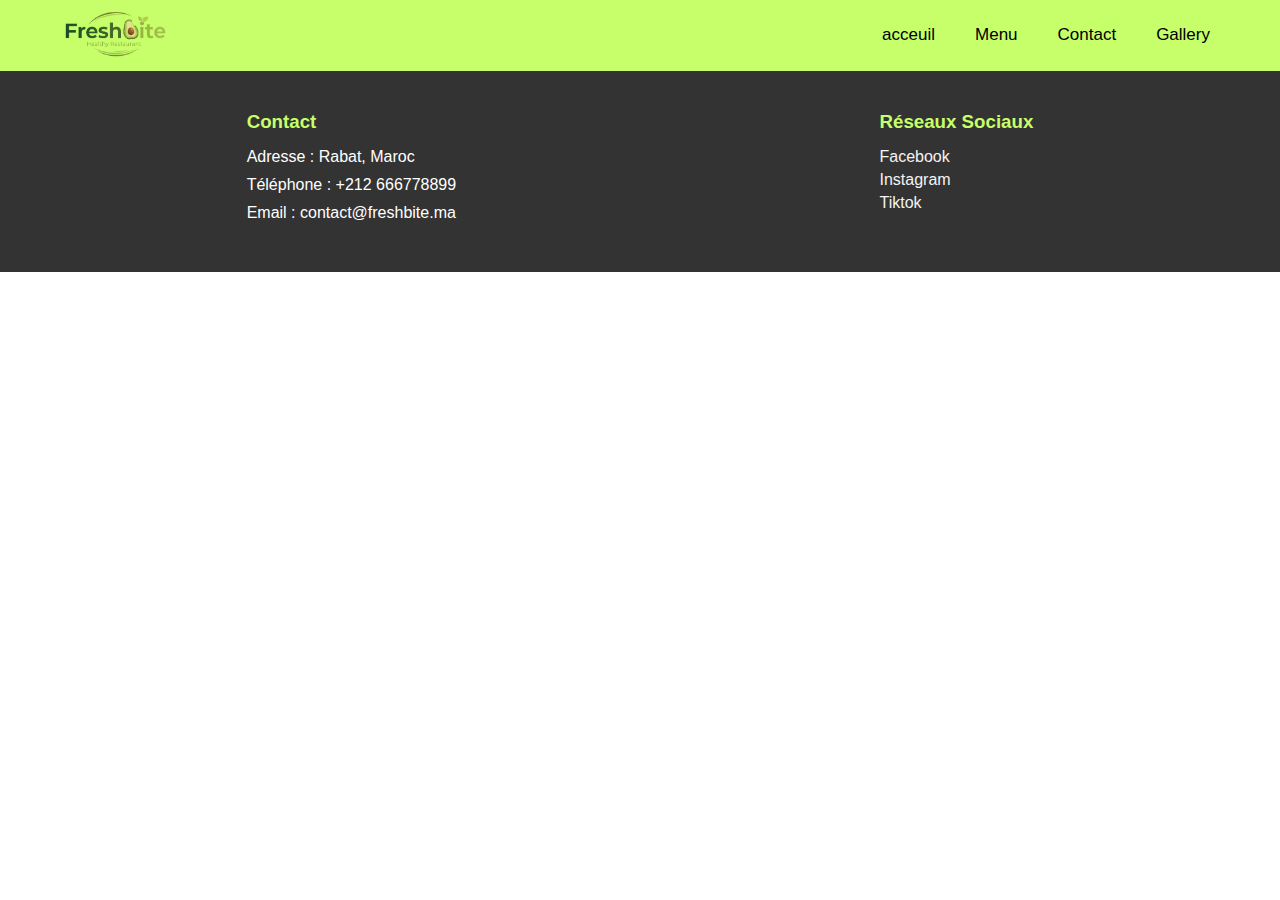
<file: contact.html>
<!DOCTYPE html>
<html lang="en">
<head>
    <meta charset="UTF-8">
    <meta name="viewport" content="width=device-width, initial-scale=1.0">
    <link rel="stylesheet" href="style.css">
    <title>Contact</title>
</head>
<body>
    <nav class="navbar">
    <a href="index.html" class="navbar-brand">
        <img src="images/logo.png" class="logo">
    </a>
    <div class="nav-links">
        <a href="index.html">acceuil</a>
        <a href="menu.html">Menu</a>
        <a href="contact.html">Contact</a>
        <a href="galerie.html">Gallery</a>
        </div>
</nav>



<footer class="footer">
      <div class="footer-info">
        <h3>Contact</h3>
        <p>Adresse : Rabat, Maroc</p>
        <p>Téléphone : +212 666778899</p>
        <p>Email : contact@freshbite.ma</p>
      </div>

      <div class="footer-info">
        <h3>Réseaux Sociaux</h3>
        <a href=""><i class="fa-brands fa-facebook"></i>   Facebook</a>
        <a href=""><i class="fa-brands fa-instagram"></i> Instagram</a>
        <a href=""><i class="fa-brands fa-tiktok"></i> Tiktok</a>
      </div>
    </footer>
    <script src="script.js"></script>
</body>
</html>
</file>
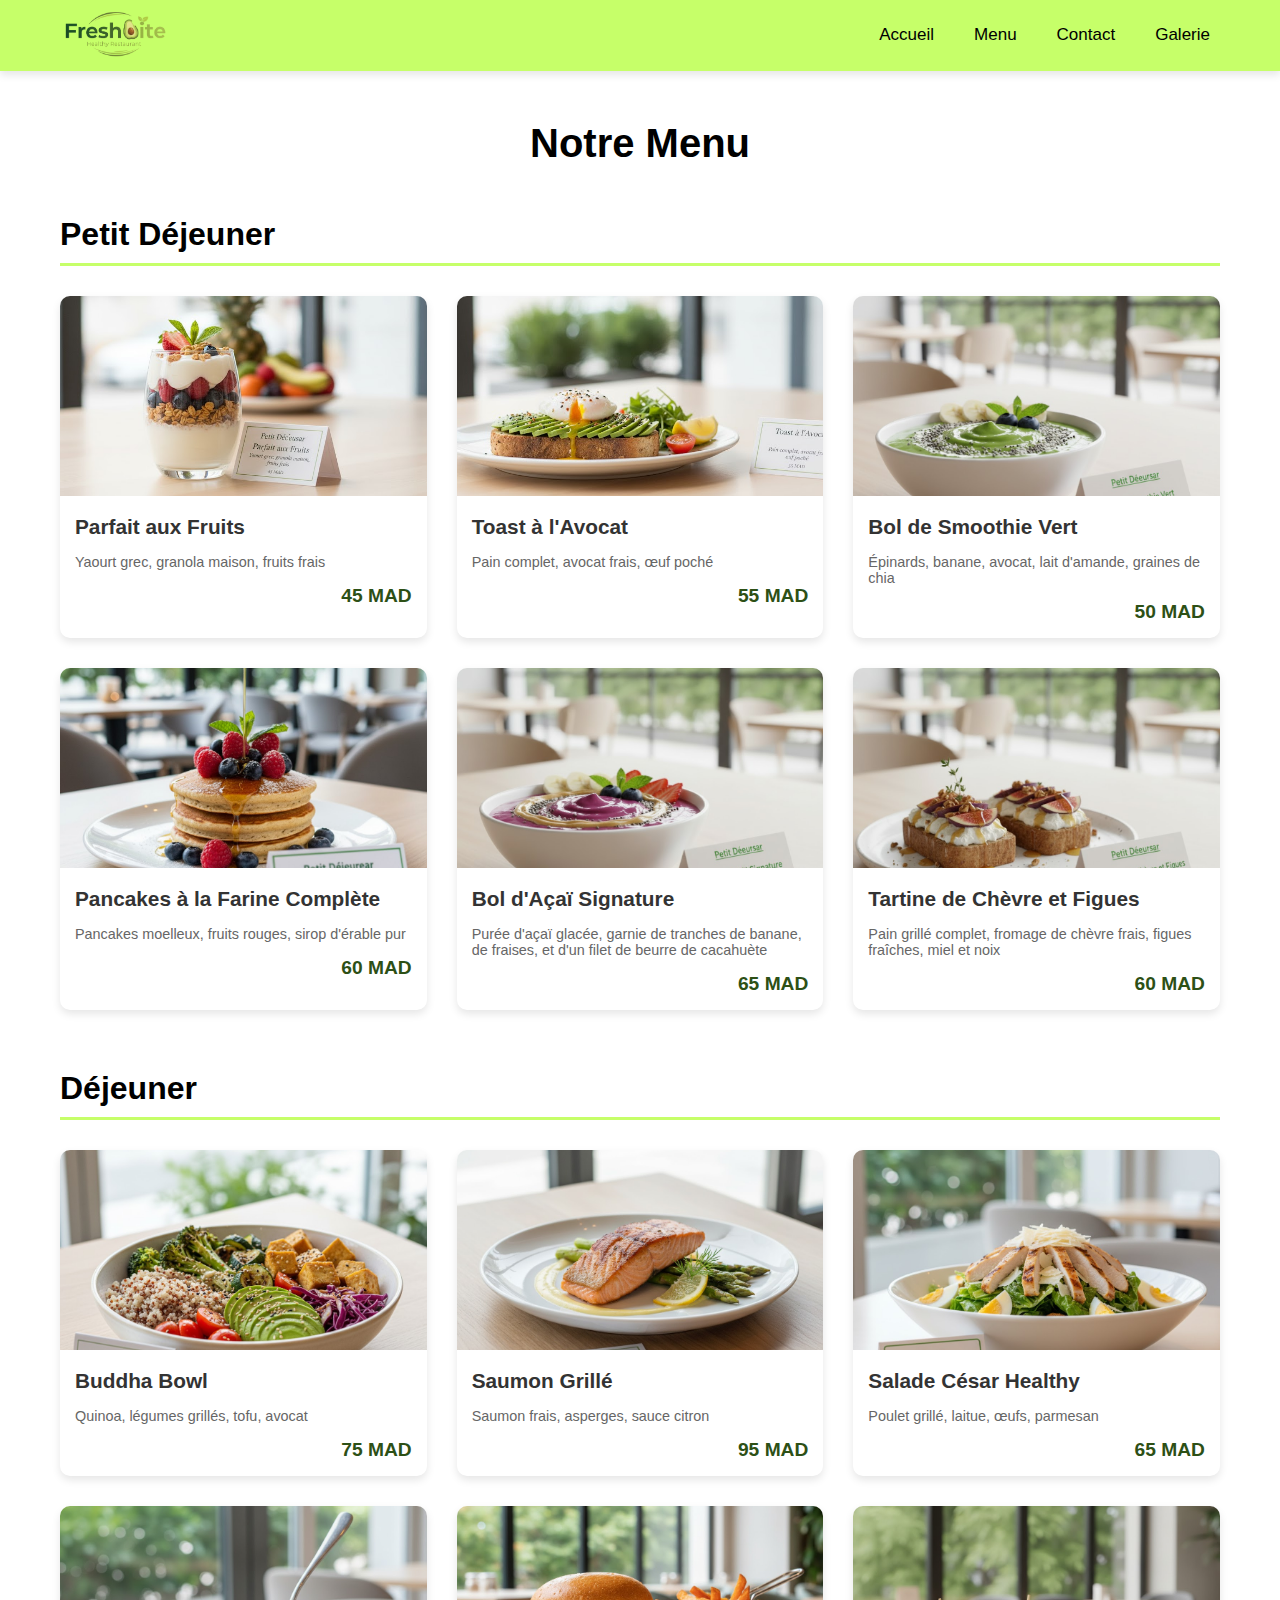
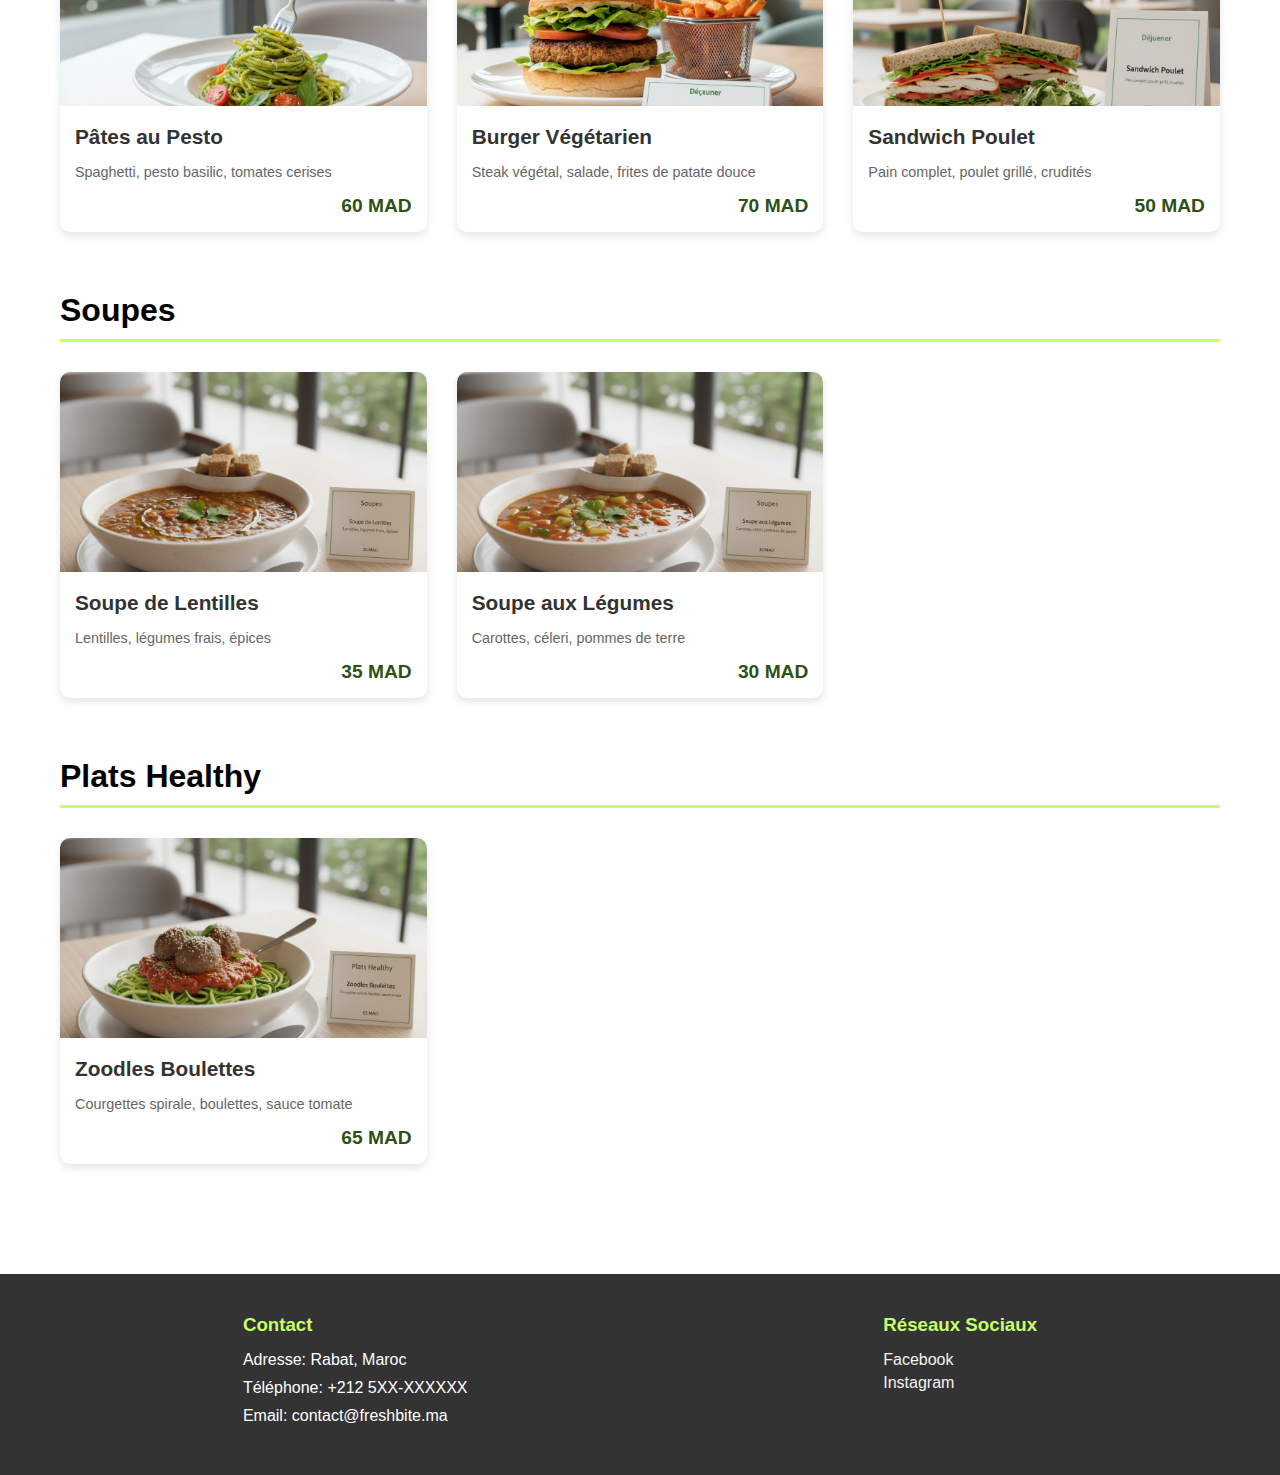
<file: menu.html>
<!DOCTYPE html>
<html lang="en">
  <head>
    <meta charset="UTF-8" />
    <meta name="viewport" content="width=device-width, initial-scale=1.0" />
    <link rel="stylesheet" href="style.css" />
    <title>Menu</title>
  </head>
  <body>
    <nav class="navbar">
      <a href="#" class="navbar-brand">
        <img src="images/logo.png" class="logo" />
      </a>
      <div class="nav-links">
        <a href="index.html">Accueil</a>
        <a href="menu.html">Menu</a>
        <a href="contact.html">Contact</a>
        <a href="galerie.html">Galerie</a>
      </div>
    </nav>

    <div class="menu-container">
      <h1>Notre Menu</h1>
        <!-- Petit Déjeuner -->
        <section class="menu-category">
        <h2>Petit Déjeuner</h2>
        <div class="menu-grid">
          <div class="menu-card">
            <img src="images/parfait.jpg"  />
            <h3>Parfait aux Fruits</h3>
            <p>Yaourt grec, granola maison, fruits frais</p>
            <span class="price">45 MAD</span>
          </div>

          <div class="menu-card">
            <img src="images/avocado-toast.jpg" />
            <h3>Toast à l'Avocat</h3>
            <p>Pain complet, avocat frais, œuf poché</p>
            <span class="price">55 MAD</span>
            </div>

            <div class="menu-card">
            <img src="images/bol.jpg" />
            <h3>Bol de Smoothie Vert</h3>
            <p>Épinards, banane, avocat, lait d'amande, graines de chia</p>
            <span class="price">50 MAD</span>
            </div>

             <div class="menu-card">
            <img src="images/Pancakes.jpg"  />
            <h3>Pancakes à la Farine Complète</h3>
            <p>Pancakes moelleux, fruits rouges, sirop d'érable pur</p>
            <span class="price">60 MAD</span>
            </div>

            
             <div class="menu-card">
            <img src="images/Bol d'Açaï.jpg"  />
            <h3>Bol d'Açaï Signature</h3>
            <p>Purée d'açaï glacée, garnie de tranches de banane,
                 de fraises, et d'un filet de beurre de cacahuète</p>
            <span class="price">65 MAD</span>
            </div>

            <div class="menu-card">
            <img src="images/Tartine.jpg" />
            <h3>Tartine de Chèvre et Figues</h3>  
            <p>Pain grillé complet, fromage de chèvre frais,
                 figues fraîches, miel et noix</p>
            <span class="price">60 MAD</span>
            </div>


        </div>
      </section>

        <!-- Déjeuner -->

      <section class="menu-category">
        <h2>Déjeuner</h2>
        <div class="menu-grid">
          <div class="menu-card">
            <img src="images/bowl.jpg" alt="Bowl" />
            <h3>Buddha Bowl</h3>
            <p>Quinoa, légumes grillés, tofu, avocat</p>
            <span class="price">75 MAD</span>
          </div>

          <div class="menu-card">
            <img src="images/salmon.jpg" alt="Saumon" />
            <h3>Saumon Grillé</h3>
            <p>Saumon frais, asperges, sauce citron</p>
            <span class="price">95 MAD</span>
          </div>

          <div class="menu-card">
            <img src="images/salad.jpg" alt="Salade" />
            <h3>Salade César Healthy</h3>
            <p>Poulet grillé, laitue, œufs, parmesan</p>
            <span class="price">65 MAD</span>
          </div>

          <div class="menu-card">
            <img src="images/pasta.jpg" alt="Pâtes" />
            <h3>Pâtes au Pesto</h3>
            <p>Spaghetti, pesto basilic, tomates cerises</p>
            <span class="price">60 MAD</span>
          </div>

          <div class="menu-card">
            <img src="images/burger.jpg" alt="Burger" />
            <h3>Burger Végétarien</h3>
            <p>Steak végétal, salade, frites de patate douce</p>
            <span class="price">70 MAD</span>
          </div>

          <div class="menu-card">
            <img src="images/sandwich.jpg" alt="Sandwich" />
            <h3>Sandwich Poulet</h3>
            <p>Pain complet, poulet grillé, crudités</p>
            <span class="price">50 MAD</span>
          </div>
        </div>
      </section>

      <!-- Soupes -->
      <section class="menu-category">
        <h2>Soupes</h2>
        <div class="menu-grid">
          <div class="menu-card">
            <img src="images/soup1.jpg" alt="Soupe" />
            <h3>Soupe de Lentilles</h3>
            <p>Lentilles, légumes frais, épices</p>
            <span class="price">35 MAD</span>
          </div>

          <div class="menu-card">
            <img src="images/soup2.jpg" alt="Soupe" />
            <h3>Soupe aux Légumes</h3>
            <p>Carottes, céleri, pommes de terre</p>
            <span class="price">30 MAD</span>
          </div>
        </div>
      </section>

      <section class="menu-category">
        <h2>Plats Healthy</h2>
        <div class="menu-grid">
          <div class="menu-card">
            <img src="images/zoodles.jpg" alt="Zoodles" />
            <h3>Zoodles Boulettes</h3>
            <p>Courgettes spirale, boulettes, sauce tomate</p>
            <span class="price">65 MAD</span>
          </div>
        </div>
      </section>
    </div>

    <footer class="footer">
      <div class="footer-info">
        <h3>Contact</h3>
        <p>Adresse: Rabat, Maroc</p>
        <p>Téléphone: +212 5XX-XXXXXX</p>
        <p>Email: contact@freshbite.ma</p>
      </div>

      <div class="footer-info">
        <h3>Réseaux Sociaux</h3>
        <a href="#">Facebook</a>
        <a href="#">Instagram</a>
      </div>
    </footer>
  </body>
</html>
</file>
<file: style.css>
* {
  margin: 0;
  padding: 0;
  box-sizing: border-box;
  font-family: "Poppins", sans-serif;
}

.navbar {
  background-color: #c6ff69;
  box-shadow: 0 4px 8px rgba(0, 0, 0, 0.1);
  display: flex;
  align-items: center;
  justify-content: space-between;
  padding: 10px 50px;
}

.navbar .logo {
  max-width: 130px;
}

.nav-links {
  display: flex;
}

.nav-links a {
  padding: 14px 20px;
  text-decoration: none;
  font-size: 17px;
  color: black;
}

.nav-links a:hover {
  color: #3b3f34;
  transition: 0.5s;
}

.hero-section {
  position: relative;
  width: 100%;
  height: 100vh;
}

.background-image {
  width: 100%;
  height: 100%;
  object-fit: cover;
}

.description-box {
  width: auto;
  position: absolute;
  top: 50%;
  left: 50px;
  height: 50%;
  transform: translateY(-50%);
  background-color: rgba(0, 0, 0, 0.5);
  padding: 50px;
  border-radius: 10px;
  max-width: 500px;
}

.description-box h1 {
  font-size: 3rem;
  margin-bottom: 20px;
  color: white;
}

.description-box p {
  font-size: 1.2rem;
  font-family: "Arial", sans-serif;
  margin-bottom: 30px;
  color: rgb(255, 255, 255);
}

.btn-menu {
  display: inline-block;
  padding: 15px 30px;
  background-color: #3b3f34;
  color: #b3e856;
  text-decoration: none;
  font-size: 1rem;
  border-radius: 5px;
}

.btn-menu:hover {
  background-color: #b3e856;
  transition: 1.5s;
  color: #3b3f34;
}

.footer {
  background-color: #333;
  color: white;
  padding: 40px 50px;
  display: flex;
  justify-content: space-around;
  flex-wrap: wrap;
  gap: 30px;
}

.footer-info h3 {
  margin-bottom: 15px;
  color: #c6ff69;
}

.footer-info p {
  margin: 10px 0;
}

.footer-info a {
  display: block;
  color: rgb(244, 244, 244);
  text-decoration: none;
  flex-direction: row;
  margin: 5px 0;
}

.footer-info a:hover {
  color: #9dff00;
}

.menu-container {
  max-width: 1200px;
  margin: 0 auto;
  padding: 50px 20px;
}

.menu-container h1 {
  text-align: center;
  font-size: 2.5rem;
  margin-bottom: 50px;
  color: #000000;
}

.menu-category {
  margin-bottom: 60px;
}

.menu-category h2 {
  font-size: 2rem;
  margin-bottom: 30px;
  color: #000000;
  border-bottom: 3px solid #c6ff69;
  padding-bottom: 10px;
}

.menu-grid {
  display: grid;
  grid-template-columns: repeat(3, 1fr);
  gap: 30px;
}

.menu-card {
  background-color: white;
  border-radius: 10px;
  box-shadow: 0 4px 8px rgba(0, 0, 0, 0.1);
  overflow: hidden;
  transition: transform 0.3s ease;
}

.menu-card:hover {
  transform: translateY(-5px);
}

.menu-card img {
  width: 100%;
  height: 200px;
  object-fit: cover;
}

.menu-card h3 {
  font-size: 1.3rem;
  margin: 15px;
  color: #333;
}

.menu-card p {
  font-size: 0.9rem;
  margin: 0 15px 15px;
  color: #666;
}

.menu-card .price {
  display: block;
  font-size: 1.2rem;
  font-weight: bold;
  color: #2d5016;
  margin: 15px;
  text-align: right;
}

.gallery-section {
  display: flex;
  flex-direction: column;
  align-items: center;
  justify-content: center;
  gap: 20px;
  margin-top: 30px;
}

.gallery-section p {
  font-size: 20px;
  margin-bottom: 20px;
  color: rgb(0, 0, 0);
  text-align: center;
  line-height: 28px;
  width: 60%;
}

.gallerie-images {
  width: 73%;
  display: grid;
  grid-template-columns: repeat(3, 1fr);
  gap: 30px;
  margin-bottom: 100px;
}

.gallerie-images img {
  width: 100%;
  object-fit: cover;
  border-radius: 6px;
}

.gallerie-images img:hover {
  transform: scale(1.05);
  transition: 1.5s;
  cursor: pointer;
}

.contact-container {
  max-width: 1200px;
  margin: 0 auto;
  padding: 50px 20px;
}

.contact-container h1 {
  text-align: center;
  font-size: 2.5rem;
  margin-bottom: 50px;
  color: #000000;
}

.contact-content {
  display: grid;
  grid-template-columns: 1fr 1fr;
  gap: 50px;
  margin-bottom: 50px;
}

.contact-form-section h2 {
  font-size: 1.8rem;
  margin-bottom: 20px;
  color: #333;
  border-bottom: 3px solid #c6ff69;
  padding-bottom: 10px;
}

.form-group {
  margin-bottom: 20px;
}

.form-group label {
  display: block;
  margin-bottom: 8px;
  font-weight: 600;
  color: #333;
}

.form-group input,
.form-group textarea {
  width: 100%;
  padding: 12px;
  border: 2px solid #ddd;
  border-radius: 5px;
  font-size: 1rem;
  font-family: "Poppins", sans-serif;
  transition: border-color 0.3s;
}

.form-group input:focus,
.form-group textarea:focus {
  outline: none;
  border-color: #c6ff69;
}

.form-group textarea {
  resize: vertical;
}

.error-text {
  display: none;
  color: #e74c3c;
  font-size: 0.9rem;
  margin-top: 5px;
}

.message {
  display: none;
  padding: 15px;
  border-radius: 5px;
  margin-bottom: 20px;
  font-weight: 500;
}

.success-message {
  background-color: #d4edda;
  color: #155724;
  border: 1px solid #c3e6cb;
}

.error-message {
  background-color: #f8d7da;
  color: #721c24;
  border: 1px solid #f5c6cb;
}

.submit-btn {
  width: 100%;
  padding: 15px;
  background-color: #3b3f34;
  color: #c6ff69;
  border: none;
  border-radius: 5px;
  font-size: 1.1rem;
  font-weight: 600;
  cursor: pointer;
  transition: background-color 0.3s, transform 0.2s;
}

.submit-btn:hover {
  background-color: #c6ff69;
  color: #3b3f34;
  transform: translateY(-2px);
}

.map-section h2 {
  font-size: 1.8rem;
  margin-bottom: 20px;
  color: #333;
  border-bottom: 3px solid #c6ff69;
  padding-bottom: 10px;
}

.map-container {
  border-radius: 10px;
  overflow: hidden;
  box-shadow: 0 4px 8px rgba(0, 0, 0, 0.1);
}




@media screen and (max-width: 1024px) {
  .navbar {
    padding: 10px 30px;
  }

  .menu-grid {
    grid-template-columns: repeat(2, 1fr);
    gap: 25px;
  }

  .gallerie-images {
    width: 85%; /* keep percent or choose px if design requires: e.g. width: 850px; for a 1000px container */
    grid-template-columns: repeat(2, 1fr);
    gap: 25px;
  }

  .description-box {
    left: 30px;
    max-width: 450px;
    padding: 40px;
  }

  .description-box h1 {
    font-size: 40px;
  }

  .description-box p {
    font-size: 18px;
  }
}

@media screen and (max-width: 768px) {
  .navbar {
    padding: 10px 20px;
    flex-direction: column;
    gap: 15px;
  }

  .nav-links {
    flex-direction: column;
    width: 100%;
    text-align: center;
  }

  .nav-links a {
    padding: 10px;
    border-bottom: 1px solid rgba(0, 0, 0, 0.1);
  }

  .hero-section {
    height: 70vh;
  }

  .description-box {
    left: 20px;
    right: 20px;
    max-width: calc(100% - 40px);
    padding: 30px 25px;
    height: auto;
  }

  .description-box h1 {
    font-size: 32px;
  }

  .description-box p {
    font-size: 16px;
    margin-bottom: 20px;
  }

  .btn-menu {
    padding: 12px 25px;
    font-size: 15px;
  }

  .menu-container {
    padding: 30px 15px;
  }

  .menu-container h1 {
    font-size: 32px;
    margin-bottom: 30px;
  }

  .menu-category h2 {
    font-size: 26px;
    margin-bottom: 20px;
  }

  .menu-grid {
    grid-template-columns: 1fr;
    gap: 20px;
  }

  .gallery-section p {
    width: 90%;
    font-size: 18px;
    padding: 0 15px;
  }

  .gallerie-images {
    width: 90%;
    grid-template-columns: 1fr;
    gap: 20px;
    margin-bottom: 50px;
  }

  .contact-content {
    grid-template-columns: 1fr;
    gap: 30px;
  }

  .contact-container h1 {
    font-size: 32px;
  }

  .contact-form-section h2,
  .map-section h2 {
    font-size: 24px;
  }

  .footer {
    flex-direction: column;
    padding: 30px 20px;
    text-align: center;
  }

  .footer-info {
    margin-bottom: 20px;
  }
}

/* Petits mobiles (max 480px) */
@media screen and (max-width: 480px) {
  .navbar .logo {
    max-width: 100px;
  }

  .description-box {
    padding: 25px 20px;
  }

  .description-box h1 {
    font-size: 27px;
    margin-bottom: 15px;
  }

  .description-box p {
    font-size: 15px;
  }

  .btn-menu {
    padding: 10px 20px;
    font-size: 14px;
  }

  .menu-container h1 {
    font-size: 29px;
  }

  .menu-category h2 {
    font-size: 22px;
  }

  .menu-card h3 {
    font-size: 18px;
  }

  .menu-card p {
    font-size: 13px;
  }

  .gallery-section p {
    font-size: 16px;
    line-height: 24px;
  }

  .contact-container {
    padding: 30px 15px;
  }
}
</file>
